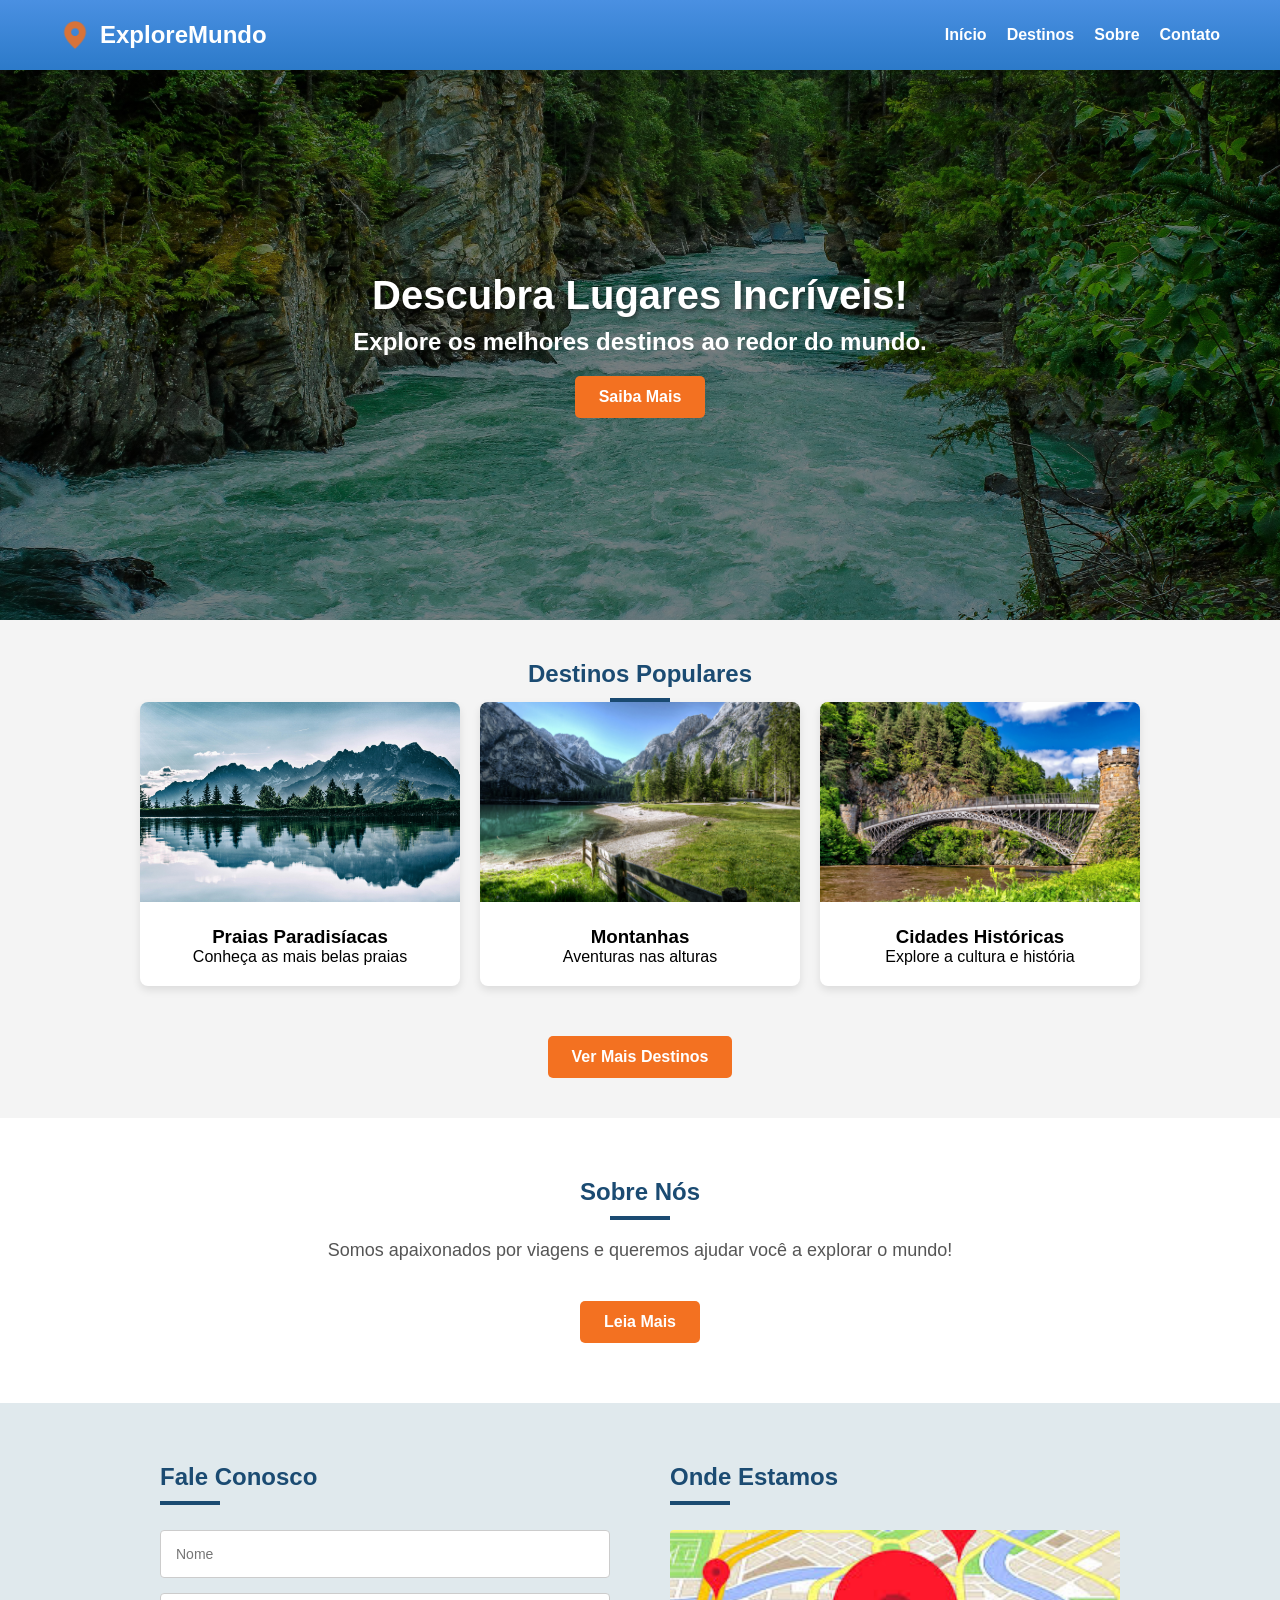
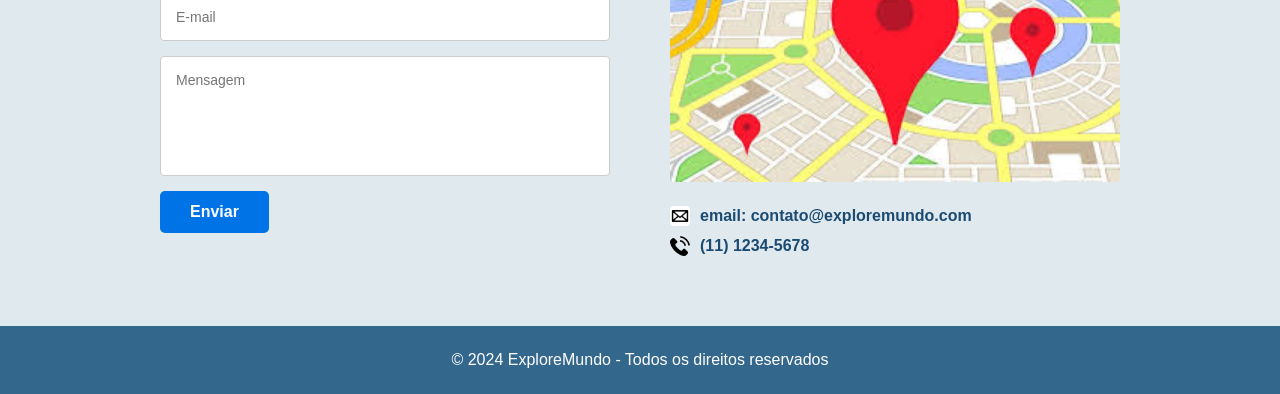
<file: index.html>
<!DOCTYPE html>
<html lang="pt-BR">
<head>
    <meta charset="UTF-8">
    <meta name="viewport" content="width=device-width, initial-scale=1.0">
    <title>ExploreMundo</title>
    <link rel="stylesheet" href="style.css">
</head>
<body>

    <header class="navbar">
        <div class="logo">
            <img src="img/icone.png">
            <span>ExploreMundo</span>
        </div>
        <nav>
            <ul>
                <li><a href="index.html">Início</a></li>
                <li><a href="destinos.html">Destinos</a></li>
                <li><a href="#sobre">Sobre</a></li>
                <li><a href="#contato">Contato</a></li>
            </ul>
        </nav>
    </header>

    <main>
        <section class="hero">
            <h1>Descubra Lugares Incríveis!</h1>
            <h2>Explore os melhores destinos ao redor do mundo.</h2>
            <button class="btn-orange">Saiba Mais</button>
        </section>

        <section class="destinations" id="destinos">
            <div class="titulo-secao">
                <h2><center>Destinos Populares</center></h2>
                <hr>
            </div>
            
            <div class="cards-container">
                <div class="card">
                    <img src="img/praias.jpg" alt="Praias Paradisíacas">
                    <div class="card-content">
                        <h3>Praias Paradisíacas</h3>
                        <p>Conheça as mais belas praias</p>
                    </div>
                </div>

                <div class="card">
                    <img src="img/montanhas.jpg" alt="Montanhas">
                    <div class="card-content">
                        <h3>Montanhas</h3>
                        <p>Aventuras nas alturas</p>
                    </div>
                </div>

                <div class="card">
                    <img src="img/cidades.jpg" alt="Cidades Históricas">
                    <div class="card-content">
                        <h3>Cidades Históricas</h3>
                        <p>Explore a cultura e história</p>
                    </div>
                </div>
            </div>
            
            <div class="botao-centralizado">
                <a href="destinos.html"><button class="btn-orange">Ver Mais Destinos</button></a>
            </div>
        </section>

        <section class="about" id="sobre">
            <div class="titulo-secao">
                <h2>Sobre Nós</h2>
                <hr>
            </div>
            <p>Somos apaixonados por viagens e queremos ajudar você a explorar o mundo!</p>
            <button class="btn-orange">Leia Mais</button>
        </section>

        <section class="contact-area" id="contato">
            <div class="form-container">
                <div class="titulo-secao-esquerda">
                    <h2>Fale Conosco</h2>
                    <hr>
                </div>
                <form>
                    <input type="text" placeholder="Nome">
                    <input type="email" placeholder="E-mail">
                    <textarea placeholder="Mensagem"></textarea>
                    <button type="submit" class="btn-blue">Enviar</button>
                </form>
            </div>
            
            <div class="info-container">
                <div class="titulo-secao-esquerda">
                    <h2>Onde Estamos</h2>
                    <hr>
                </div>
                <img src="img/mapa.jpg" alt="Mapa de Localização">
                <div class="contato-info">
                    <p><img src="img/icoemail.png" alt="Email"> email: contato@exploremundo.com</p>
                    <p><img src="img/icotelefone.png" alt="Telefone"> (11) 1234-5678</p>
                </div>
            </div>
        </section>
    </main>

    <footer>
        <p>&copy; 2024 ExploreMundo - Todos os direitos reservados</p>
    </footer>

</body>
</html>
</file>
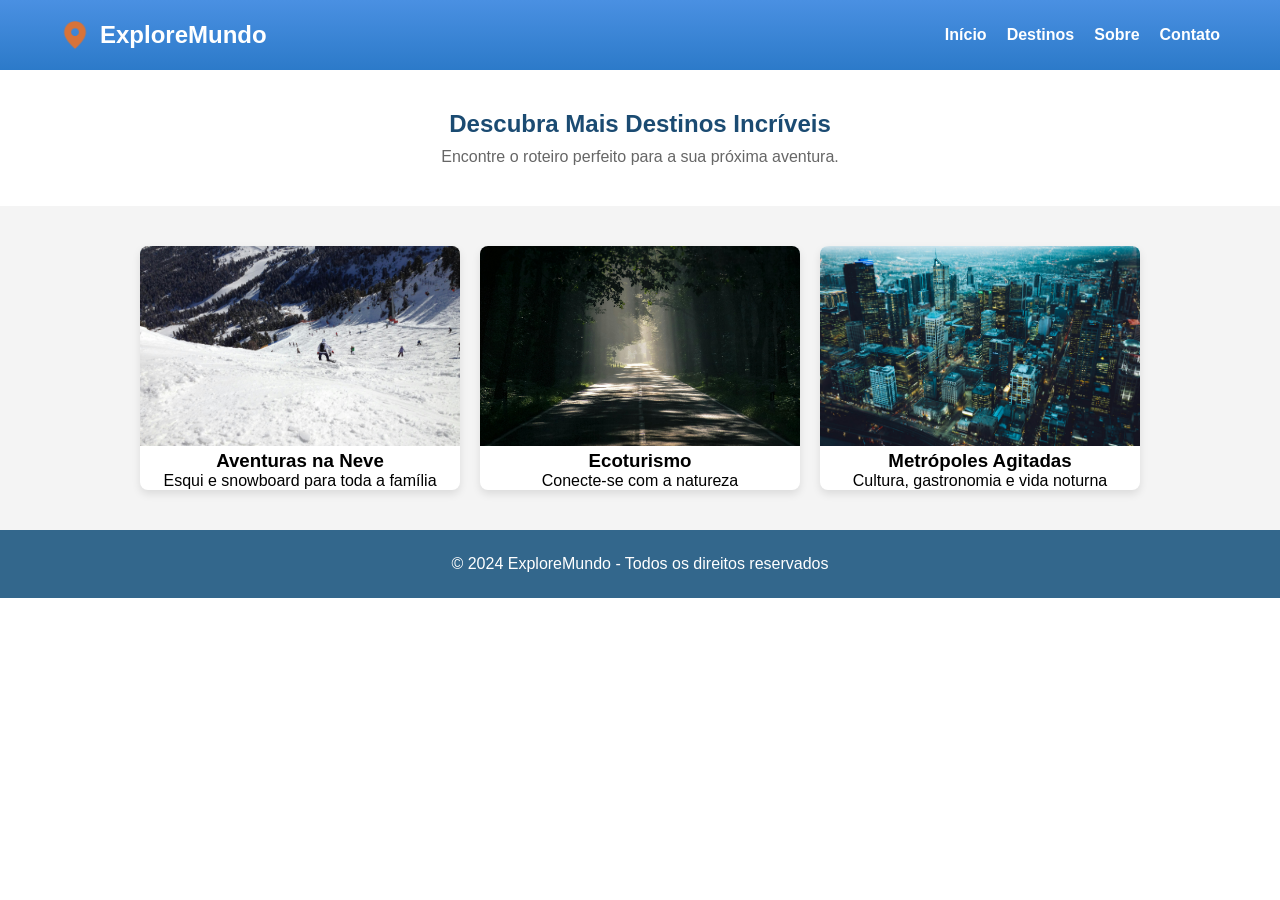
<file: destinos.html>
<!DOCTYPE html>
<html lang="pt-BR">
<head>
    <meta charset="UTF-8">
    <meta name="viewport" content="width=device-width, initial-scale=1.0">
    <title>Destinos - ExploreMundo</title>
    <link rel="stylesheet" href="style.css">
</head>
<body>

    <header class="navbar">
        <div class="logo">
            <img src="img/icone.png" alt="Logo">
            <span>ExploreMundo</span>
        </div>
        <nav>
            <ul>
                <li><a href="index.html">Início</a></li>
                <li><a href="destinos.html">Destinos</a></li>
                <li><a href="index.html#sobre">Sobre</a></li>
                <li><a href="index.html#contato">Contato</a></li>
            </ul>
        </nav>
    </header>

    <main class="pagina-destinos">
        
        <section class="titulo-destinos" style="text-align: center; padding: 40px 20px;">
            <h1 style="color: var(--azul-escuro);">Descubra Mais Destinos Incríveis</h1>
            <p style="margin-top: 10px; color: #666;">Encontre o roteiro perfeito para a sua próxima aventura.</p>
        </section>

        <section class="destinations">
            <div class="cards-container">
                
                <div class="card">
                    <img src="img/esqui.jpg" alt="Estação de Esqui">
                    <h3>Aventuras na Neve</h3>
                    <p>Esqui e snowboard para toda a família</p>
                </div>

                <div class="card">
                    <img src="img/ecoturismo.jpg" alt="Ecoturismo">
                    <h3>Ecoturismo</h3>
                    <p>Conecte-se com a natureza</p>
                </div>

                <div class="card">
                    <img src="img/cidade.jpg" alt="Metrópoles">
                    <h3>Metrópoles Agitadas</h3>
                    <p>Cultura, gastronomia e vida noturna</p>
                </div>

                </div>
        </section>

    </main>

    <footer>
        <p>&copy; 2024 ExploreMundo - Todos os direitos reservados</p>
    </footer>

</body>
</html>
</file>
<file: style.css>
* {
    margin: 0;
    padding: 0;
    box-sizing: border-box;
    font-family: 'Segoe UI', Tahoma, Geneva, Verdana, sans-serif;
}

:root {
    --azul-principal: #3282b8;
    --azul-escuro: #1b4b72;
    --laranja-botao: #f37121;
    --laranja-hover: #d95e16;
    --fundo-cinza: #f4f4f4;
    --fundo-contato: #e0e9ed;
}

/* =========================================
   2. CABEÇALHO (NAVBAR)
   ========================================= */
.navbar {
    display: flex;
    justify-content: space-between; 
    align-items: center; 
    background: linear-gradient(to bottom, #4a90e2, #2c7ac9); 
    padding: 20px 60px;
}

.logo {
    display: flex;
    align-items: center;
    gap: 10px;
    color: white;
    font-size: 24px;
    font-weight: bold;
}

.logo img {
    height: 30px; 
}

.navbar ul {
    list-style: none; 
    display: flex;
    gap: 20px;
}

.navbar ul li a {
    color: white;
    text-decoration: none;
    font-weight: bold;
}

/* =========================================
   3. BANNER PRINCIPAL (HERO)
   ========================================= */

.hero {

    background-image: 
        linear-gradient(rgba(0, 0, 0, 0.5), rgba(0, 0, 0, 0.5)), 
        url('img/imgfundo.jpg'); 
    background-size: cover;
    background-position: center;
    height: 550px;
    display: flex;
    flex-direction: column;
    justify-content: center;
    align-items: center;
    color: white; 
    text-align: center;
    padding: 20px;
}

.hero h1 {
    font-size: 40px;
    margin-bottom: 10px;
    text-shadow: 2px 2px 4px rgba(0,0,0,0.5); 
}

/* =========================================
   4. BOTÕES (LARANJA E AZUL)
   ========================================= */
.btn-orange {
    background-color: var(--laranja-botao);
    color: white;
    border: none;
    padding: 12px 24px;
    font-size: 16px;
    font-weight: bold;
    border-radius: 5px;
    cursor: pointer;
    margin-top: 20px;
    transition: 0.3s;
}

.btn-orange:hover {
    background-color: var(--laranja-hover);
}

/* =========================================
   5. GRID DOS DESTINOS (CARDS)
   ========================================= */
.destinations {
    background-color: var(--fundo-cinza);
    padding: 40px 20px;
}

.cards-container {
    display: grid;
    grid-template-columns: repeat(3, 1fr);
    gap: 20px;
    max-width: 1000px;
    margin: 0 auto;
}

.card {
    background-color: white;
    border-radius: 8px;
    box-shadow: 0 4px 8px rgba(0,0,0,0.1); 
    overflow: hidden;
    text-align: center;
}

.card img {
    width: 100%;
    height: 200px;
    object-fit: cover; 
}

.card-content {
    padding: 20px;
}

.botao-centralizado {
    text-align: center;
    margin-top: 30px;
}
/* =========================================
   6. SOBRE NÓS
   ========================================= */
.about {
    text-align: center;
    padding: 60px 20px;
    background-color: white;
}

.about p {
    margin: 20px 0;
    font-size: 18px;
    color: #555;
}

.titulo-secao h2, .titulo-secao-esquerda h2 {
    color: var(--azul-escuro);
    margin-bottom: 10px;
}

.titulo-secao hr {
    width: 60px;
    margin: 0 auto; 
    border: 2px solid var(--azul-escuro); 
}

.titulo-secao-esquerda hr {
    width: 60px;
    border: 2px solid var(--azul-escuro);
    margin-bottom: 25px;
}

/* =========================================
   7. CONTATO (FORMULÁRIO E MAPA)
   ========================================= */
.contact-area {
    display: flex; 
    justify-content: center;
    gap: 60px; 
    background-color: var(--fundo-contato); 
    padding: 60px 20px;
}

.form-container, .info-container {
    width: 100%;
    max-width: 450px; 
}


.form-container form {
    display: flex;
    flex-direction: column; 
    gap: 15px; 
}

.form-container input, .form-container textarea {
    width: 100%;
    padding: 15px;
    border: 1px solid #ccc;
    border-radius: 4px;
    font-size: 14px;
}

.form-container textarea {
    height: 120px;
    resize: none; 
}

.btn-blue {
    background-color: #0073e6; 
    color: white;
    border: none;
    padding: 12px 30px;
    font-size: 16px;
    font-weight: bold;
    border-radius: 5px;
    cursor: pointer;
    align-self: flex-start; 
    transition: 0.3s;
}

.btn-blue:hover {
    background-color: #005bb5; 
}

.info-container img {
    width: 100%; 
    border-radius: 4px;
    margin-bottom: 20px;
}

.contato-info p {
    display: flex;
    align-items: center; 
    gap: 10px;
    margin-bottom: 10px;
    color: #1b4b72;
    font-weight: bold;
}

.contato-info img {
    width: 20px; 
    margin: 0;
}

/* =========================================
   8. RODAPÉ (FOOTER)
   ========================================= */
footer {
    background-color: #33678c; 
    color: white;
    text-align: center;
    padding: 25px;
}
</file>
